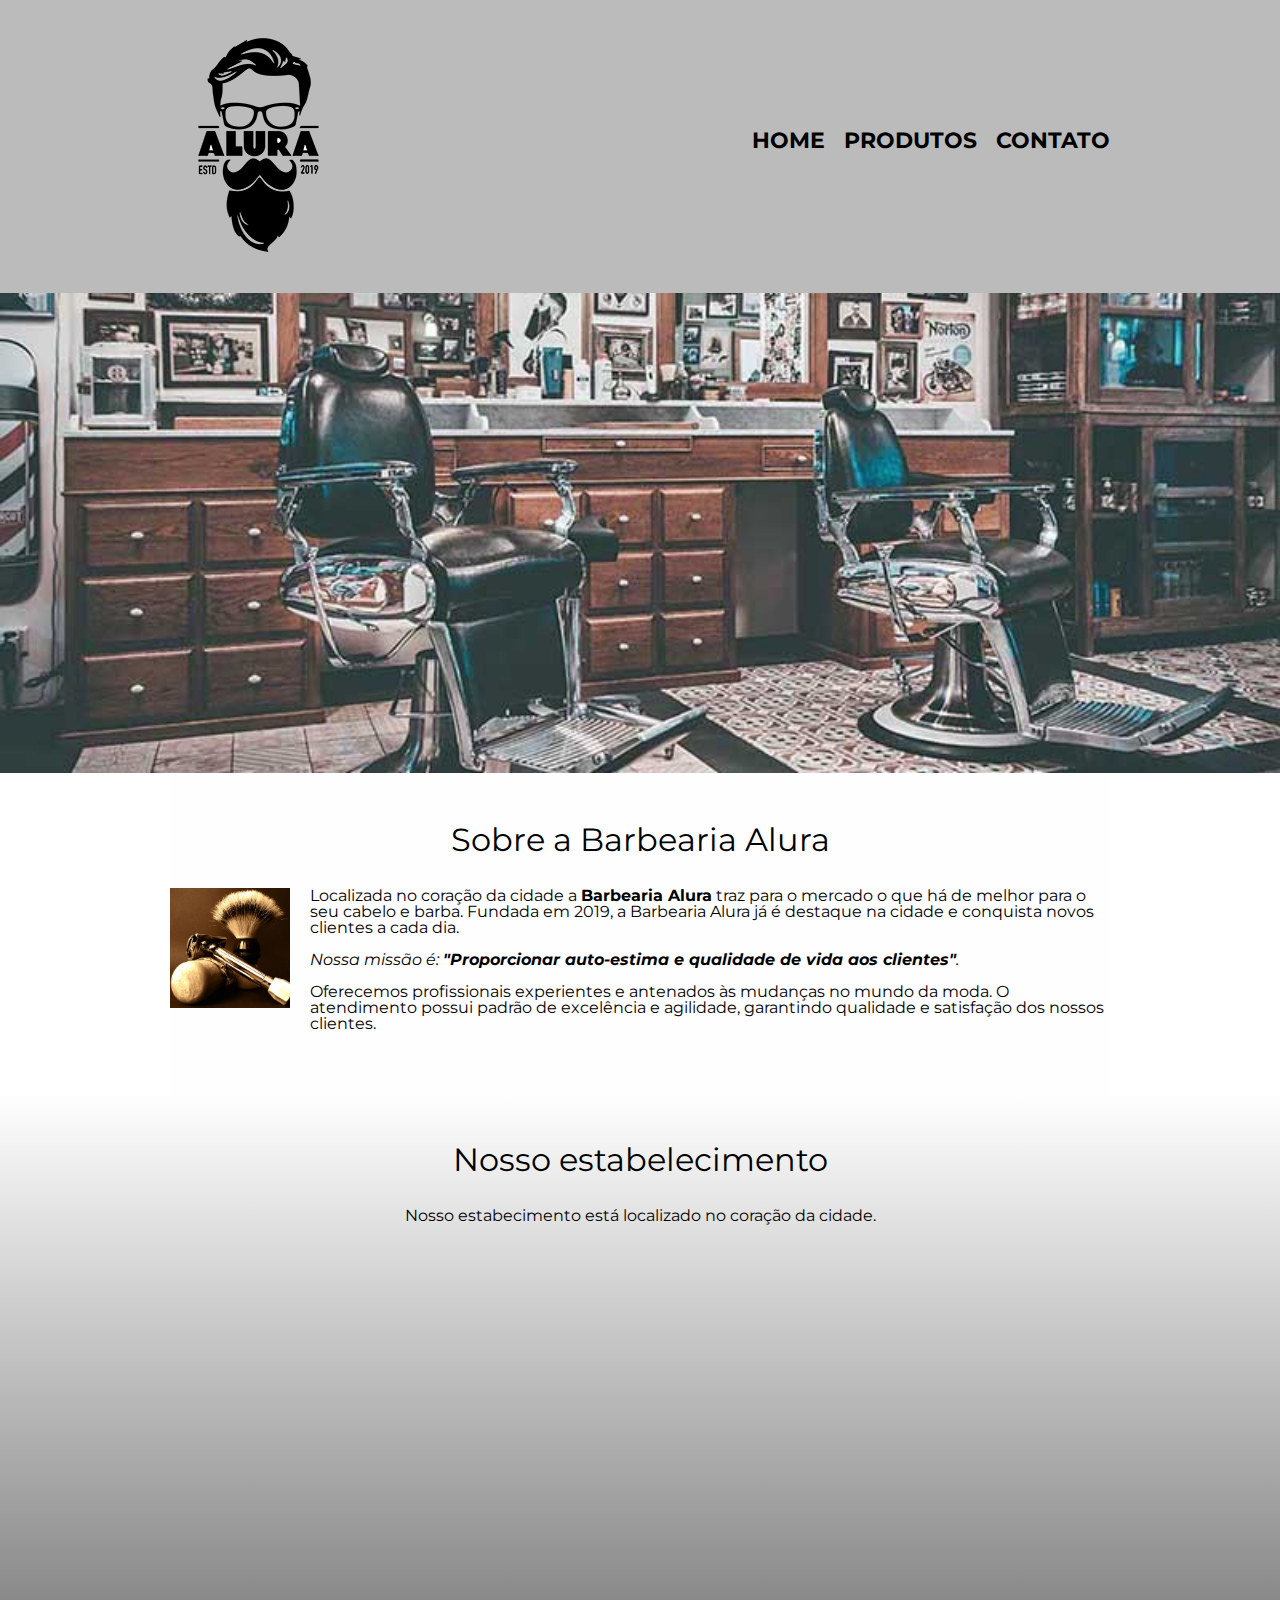
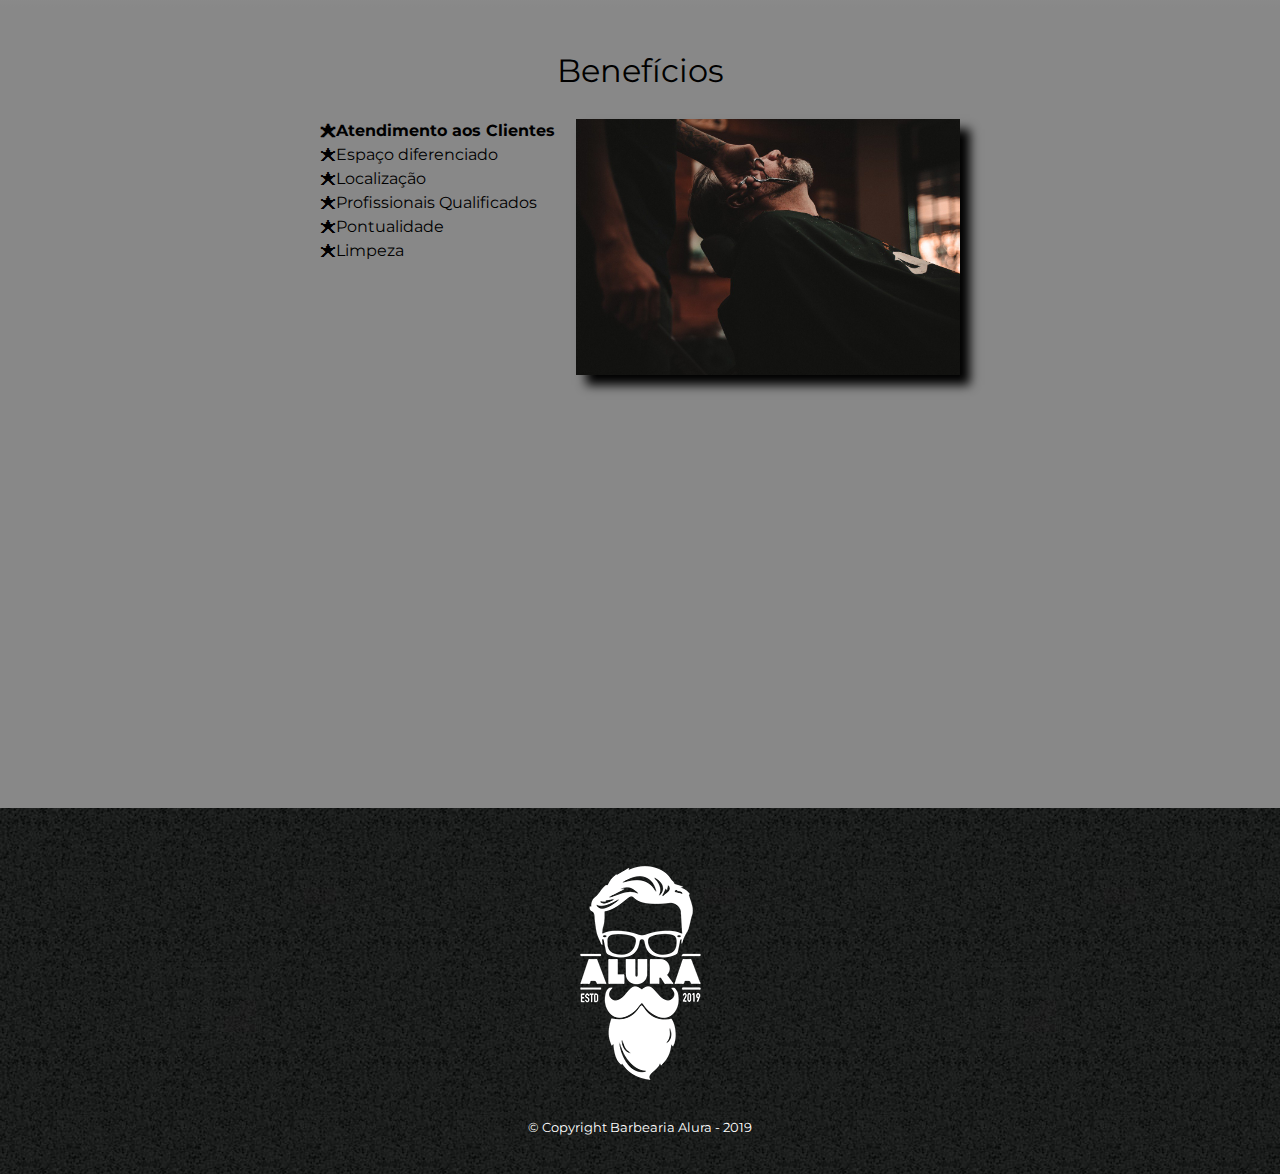
<file: index.html>
<!DOCTYPE html>
<html lang="pt-br">
	<head>
		<meta charset= "UTF-8">
		<meta name="viewport" content="width=device-width">
		<title>Barbearia Alura</title>
		
		<link rel="stylesheet" href="reset.css">
		<link rel="stylesheet" href="style.css">
		<link href="https://fonts.googleapis.com/css?family=Montserrat&display=swap" rel="stylesheet">
	</head>

	<body>
		<header>
			<div class="caixa">
				<h1><img src="logo.png"></h1>

				<nav>
					<ul>
						<li><a href="index.html">Home</a></li>
						<li><a href="produtos.html">Produtos</a></li>
						<li><a href="contato.html">Contato</a></li>
					</ul>
				</nav>
			</div>
		</header>

		<img class="banner" src="banner.jpg">

		<main>
			<section class="principal">
				<h2 class="titulo-principal">Sobre a Barbearia Alura</h2>

				<img class= "utensilios" src="utensilios.jpg" alt= "Utensilios de um barbeiro">

				<p>Localizada no coração da cidade a <strong>Barbearia Alura</strong> traz para o mercado o que há de melhor para o seu cabelo e barba. Fundada em 2019, a Barbearia Alura já é destaque na cidade e conquista novos clientes a cada dia.</p>

				<p id="missao"><em>Nossa missão é: <strong>"Proporcionar auto-estima e qualidade de vida aos clientes"</strong>.</em></p>

				<p>Oferecemos profissionais experientes e antenados às mudanças no mundo da moda. O atendimento possui padrão de excelência e agilidade, garantindo qualidade e satisfação dos nossos clientes.</p>
			</section>

			<section class="mapa">
				<h3 class="titulo-principal">Nosso estabelecimento</h3>
				<p>Nosso estabecimento está localizado no coração da cidade.</p>

				<div class="mapa-conteudo">
					<iframe src="https://www.google.com/maps/embed?pb=!1m18!1m12!1m3!1d3656.448598130907!2d-46.634653385542414!3d-23.588239368469353!2m3!1f0!2f0!3f0!3m2!1i1024!2i768!4f13.1!3m3!1m2!1s0x94ce5a2b2ed7f3a1%3A0xab35da2f5ca62674!2sCaelum%20-%20Escola%20de%20Tecnologia!5e0!3m2!1spt-BR!2sbr!4v1580916426151!5m2!1spt-BR!2sbr" width="100%" height="300" frameborder="0" style="border:0;" allowfullscreen=""></iframe>
				</div>

			</section>

			<section class="beneficios">
				<h3 class="titulo-principal"> Benefícios</h3>

				<div class="conteudo-beneficios">
					<ul class="lista-beneficios">
						<li class="itens">Atendimento aos Clientes</li>
						<li class="itens">Espaço diferenciado</li>
						<li class="itens">Localização</li>
						<li class="itens">Profissionais Qualificados</li>
						<li class="itens">Pontualidade</li>
						<li class="itens">Limpeza</li>
					</ul><img src="beneficios.jpg" class="imagem-beneficios">
				</div>

				<div class="video">
					<iframe width="100%" height="315" src="https://www.youtube.com/embed/wcVVXUV0YUY" frameborder="0" allow="accelerometer; autoplay; encrypted-media; gyroscope; picture-in-picture" allowfullscreen></iframe>
				</div>
			</section> 
		</main>
			
		<footer>
				<img src=" logo-branco.png">
				<p class="copyright">&copy; Copyright Barbearia Alura - 2019 </p>
		</footer>

	</body>
</html>
</file>
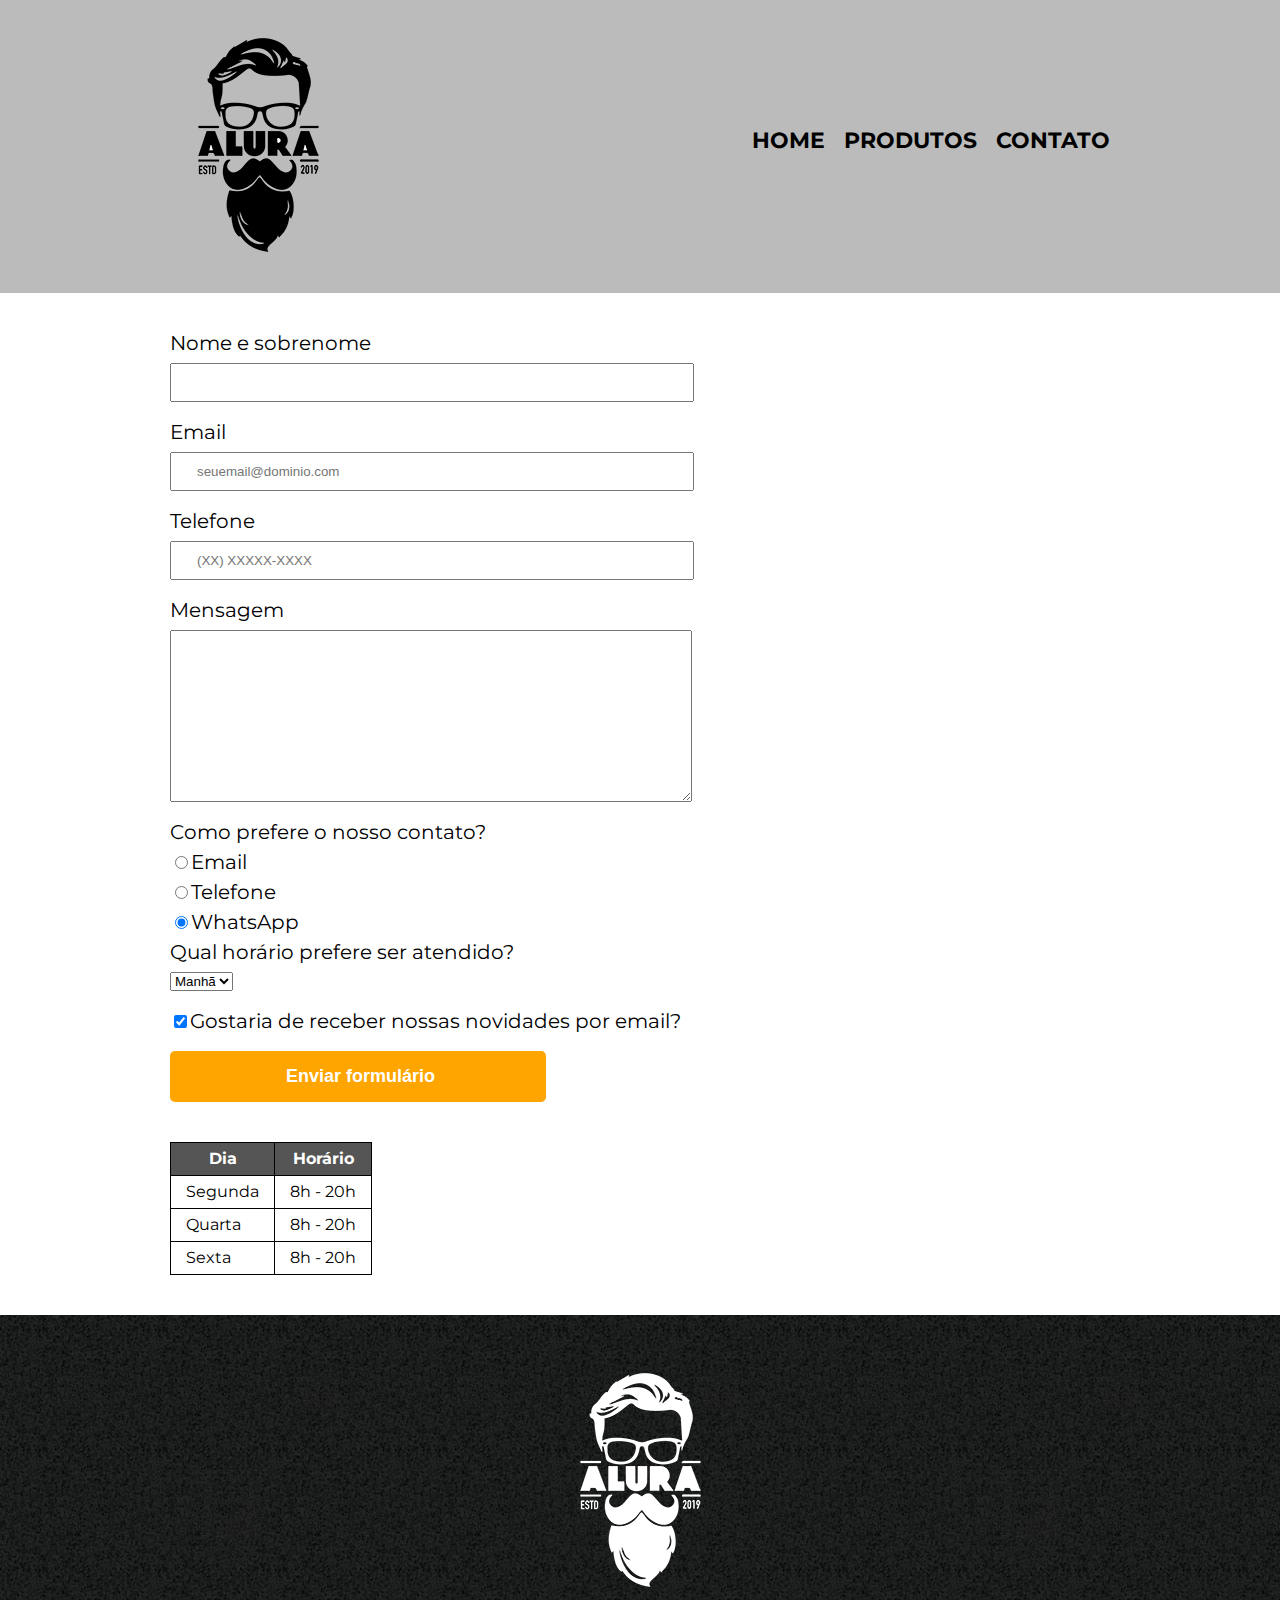
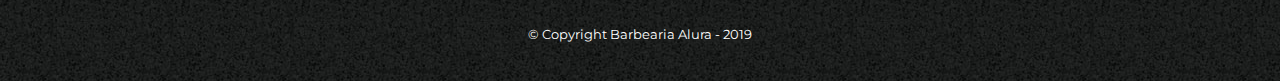
<file: contato.html>
<!DOCTYPE html>
<html> 
	<head>
		<meta charset="UTF-8">
		<title>Contato - Barbearia Alura</title>

		<link rel="stylesheet" href="reset.css">
		<link rel="stylesheet" href="style.css">
		<link href="https://fonts.googleapis.com/css?family=Montserrat&display=swap" rel="stylesheet">
	</head>

	<body>
		<header>
			<div class="caixa">
				<h1><img src="logo.png" alt="Logo da Barbearia Alura"></h1>

				<nav>
					<ul>
						<li><a href="index.html">Home</a></li>
						<li><a href="produtos.html">Produtos</a></li>
						<li><a href="contato.html">Contato</a></li>
					</ul>
				</nav>
			</div>
		</header>


		<main class="main-contato">
			<form>
				<label for="nomesobrenome"> Nome e sobrenome </label>
				<input type="text" id="nomesobrenome" class="input-padrao" required> 

				<label for="email">Email</label>
				<input type="email" id="email" class="input-padrao" required placeholder="seuemail@dominio.com">

				<label for="telefone">Telefone</label>
				<input type="tel" id="telefone" class="input-padrao" required placeholder="(XX) XXXXX-XXXX">

				<label for="mensagem">Mensagem</label>
				<textarea cols="70" rows="10" id="mensagem" class="input-padrao" required></textarea>

				
				<fieldset>
					<legend>Como prefere o nosso contato?</legend>
					<label for="radio-email"><input type="radio" name="contato" value="email" id="radio-email">Email</label>

					<label for="radio-telefone"><input type="radio" name="contato" value="telefone" id="radio-telefone">Telefone</label>

					<label for="radio-whatsapp"><input type="radio" name= "contato" value="whatsapp" id="radio-whatsapp" checked>WhatsApp</label>
					
				</fieldset>

				<fieldset>
					<legend>Qual horário prefere ser atendido?</legend>
					<select>
						<option>Manhã</option>
						<option>Tarde</option>
						<option>Noite</option>
					</select>
				</fieldset>

				<label class="checkbox"><input type="checkbox" checked>Gostaria de receber nossas novidades por email?</label>

				<input type="submit" value=" Enviar formulário" class="enviar"> 
			</form>

			<table>
				<thead>
					<tr>
						<th>Dia</th>
						<th>Horário</th>
					</tr>
				</thead>

				<tbody>
					<tr>
						<td>Segunda</td>
						<td>8h - 20h</td>
					</tr>

					<tr>
						<td>Quarta</td>
						<td>8h - 20h</td>
					</tr>

					<tr>
						<td>Sexta</td>
						<td>8h - 20h</td>
					</tr>
				</tbody>
			</table>

		</main>

		<footer>
			<img src=" logo-branco.png" alt="Logo da Barbearia Alura">
			<p class="copyright">&copy; Copyright Barbearia Alura - 2019 </p>
		</footer>

	</body>

</html>
</file>
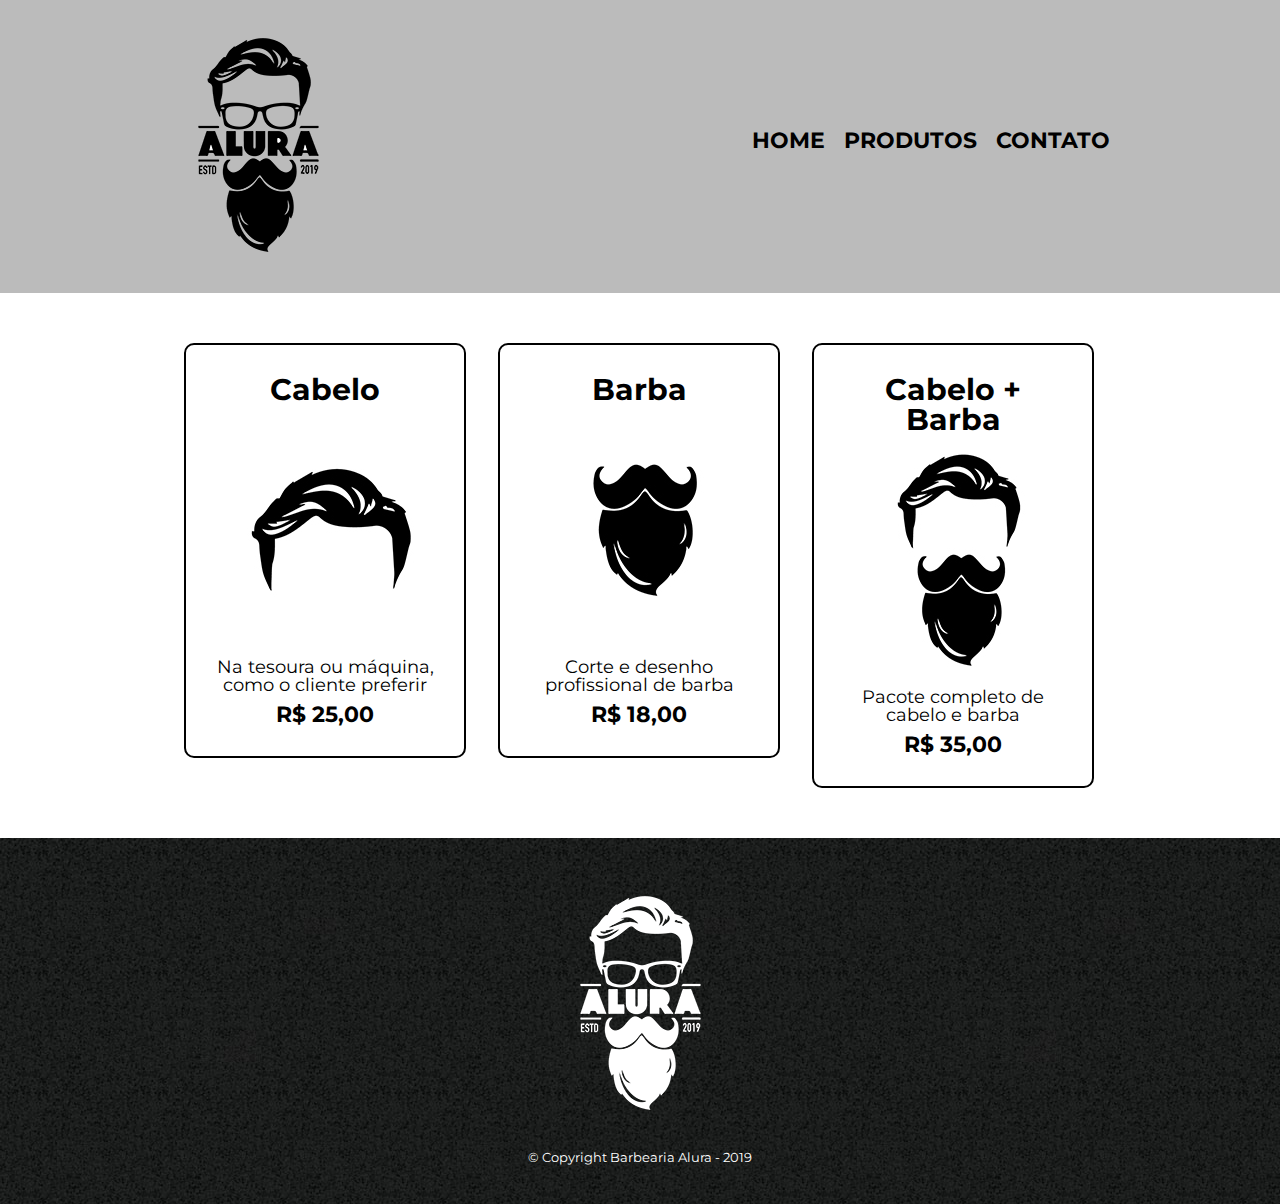
<file: produtos.html>
<!DOCTYPE html>
<html> 
	<head>
		<meta charset="UTF-8">
		<title>Produtos - Barbearia Alura</title>

		<link rel="stylesheet" href="reset.css">
		<link rel="stylesheet" href="style.css">
		<link href="https://fonts.googleapis.com/css?family=Montserrat&display=swap" rel="stylesheet">
	</head>

	<body>
		<header>
			<div class="caixa">
				<h1><img src="logo.png"></h1>

				<nav>
					<ul>
						<li><a href="index.html">Home</a></li>
						<li><a href="produtos.html">Produtos</a></li>
						<li><a href="contato.html">Contato</a></li>
					</ul>
				</nav>
			</div>
		</header>

		<main>
			<ul class="produtos">
				<li>
					<h2>Cabelo</h2>
					<img src="cabelo.jpg">
					<p class= "produto-descricao">Na tesoura ou máquina, como o cliente preferir</p>
					<p class="produto-preco">R$ 25,00</p>
				</li>

				<li>
					<h2>Barba</h2>
					<img src="barba.jpg">
					<p class= "produto-descricao">Corte e desenho profissional de barba</p>
					<p class="produto-preco">R$ 18,00</p>
				</li>

				<li>
					<h2>Cabelo + Barba</h2>
					<img src="cabelo+barba.jpg">
					<p class= "produto-descricao">Pacote completo de cabelo e barba</p>
					<p class="produto-preco">R$ 35,00</p>
				</li>
			</ul>
		</main>

		<footer>
			<img src=" logo-branco.png">
			<p class="copyright">&copy; Copyright Barbearia Alura - 2019 </p>
		</footer>

	</body>

</html>
</file>
<file: style.css>
body {
	font-family: 'Montserrat', sans-serif;
}

header {
	background: #BBBBBB;
	padding: 20px 0;
}

.caixa {
	position: relative;
	width: 940px;
	margin: 0 auto;
}

nav {
	position: absolute;
	top: 110px;
	right: 0;
}

nav li {
	display: inline;
	margin: 0 0 0 15px;	
}

nav a {
	text-transform: uppercase;
	color: #000000;
	font-weight: bold;
	font-size: 22px;
	text-decoration: none;
}

nav a:hover {
	color: #C78C19;
	text-decoration: underline;
}

.produtos {
	width: 940px;
	margin: 0 auto; 
	padding: 50px 0;
}

.produtos li {
	display: inline-block;
	text-align: center;
	width: 30%;
	vertical-align:top;
	margin: 0 1.5%;
	padding: 30px 20px;
	box-sizing: border-box;
	border: 2px solid #000000;
	border-radius: 10px;
}

.produtos li:hover {
	border-color: #C78C19;

}

.produtos li:active {
	border-color: #088C19;
}

.produtos li:hover h2 {
	font-size: 31px;
}

.produtos h2 {
	font-size: 30px;
	font-weight: bold;
}

.produto-descricao {
	font-size: 18px;
}

.produto-preco {
	font-size: 22px;
	font-weight: bold;
	margin-top: 10px;
}

footer {
	text-align: center;
	background: url("bg.jpg");
	padding: 40px 0; 
}

.copyright {
	color: #FFFFFF;
	font-size: 13px;
	margin: 20px 0 0;
}

main {
	/*foi preciso retirar o width: 940px;
	margin: 0 auto; e aplicar em cada elemento separado para poder definir o background da parte beneficios como cinza*/
}

.main-contato {
	width: 940px;
	margin: 0 auto;
}

form {
	margin: 40px 0;
}

form label, form legend {
	display: block;
	font-size: 20px;
	margin: 0 0 10px;
}

.input-padrao {
	display: block;
	margin: 0 0 20px;
	padding: 10px 25px;
	width: 50%;
}

.checkbox{
	margin: 20px 0;
}

.enviar{
	width:40%;
	padding:15px 0;
	background: orange;
	color: white;
	font-weight: bold;
	font-size: 18px;
	border: none;
	border-radius: 5px;
	transition: 1s all;
	cursor: pointer;
}

.enviar:hover{
	background: darkorange;
	transform: scale(1.2);
}

table {
	margin: 20px 0 40px;
}

thead{
	background: #555555;
	color: white;
	font-weight: bold;
}

td, th {
	border: 1px solid #000000; 
	padding: 8px 15px; 
}


/* css da página inicial */

.banner {
	width: 100%;
}


.titulo-principal {
	text-align: center;
	font-size: 2em;
	margin: 0 0 1em;
	clear: left;
}

.principal {
	padding: 3em 0;
	background: #FEFEFE;
	width: 940px;
	margin: 0 auto;
}

.principal p {
	margin: 0 0 1em;
}

.principal strong {
	font-weight: bold;
}

.principal em {
	font-style: italic; 
}

.utensilios{
	width: 120px;
	float: left;
	margin: 0 20px 20px 0;
}

.mapa {
	padding: 3em 0;
	background: linear-gradient(#FEFEFE,#888888); 

}

.mapa-conteudo {
	width: 940px;
	margin: 0 auto;
}

.mapa p {
	margin: 0 0 2em;
	text-align: center;
}

.beneficios {
	padding: 3em 0;
	background: #888888;

}

.conteudo-beneficios{
	width: 640px;
	margin: 0 auto;
}

.lista-beneficios{
	width: 40%;
	display: inline-block;
	vertical-align: top;
}

.itens {
	line-height: 1.5;
}

.itens:first-child {
	font-weight: bold;
}

.itens:before {
	content:"🟊"
}

.imagem-beneficios{
	width: 60%;
	opacity: 1;
	transition: 400ms;
	box-shadow: 10px 10px 10px #000000;
}

.imagem-beneficios:hover{
	opacity: 0.3;
}

.video{
	width: 560px;
	margin: 2em auto;
} 

@media screen and (max-width: 480px) {
	.caixa, .principal, .conteudo-beneficios, .mapa-conteudo, .video{
		width: auto;
	}

	h1 {
		text-align: center;
	}

	nav {
		position: static;
	}

	.lista-beneficios, .imagem-beneficios{
		width: 100%;
	}
}
</file>
